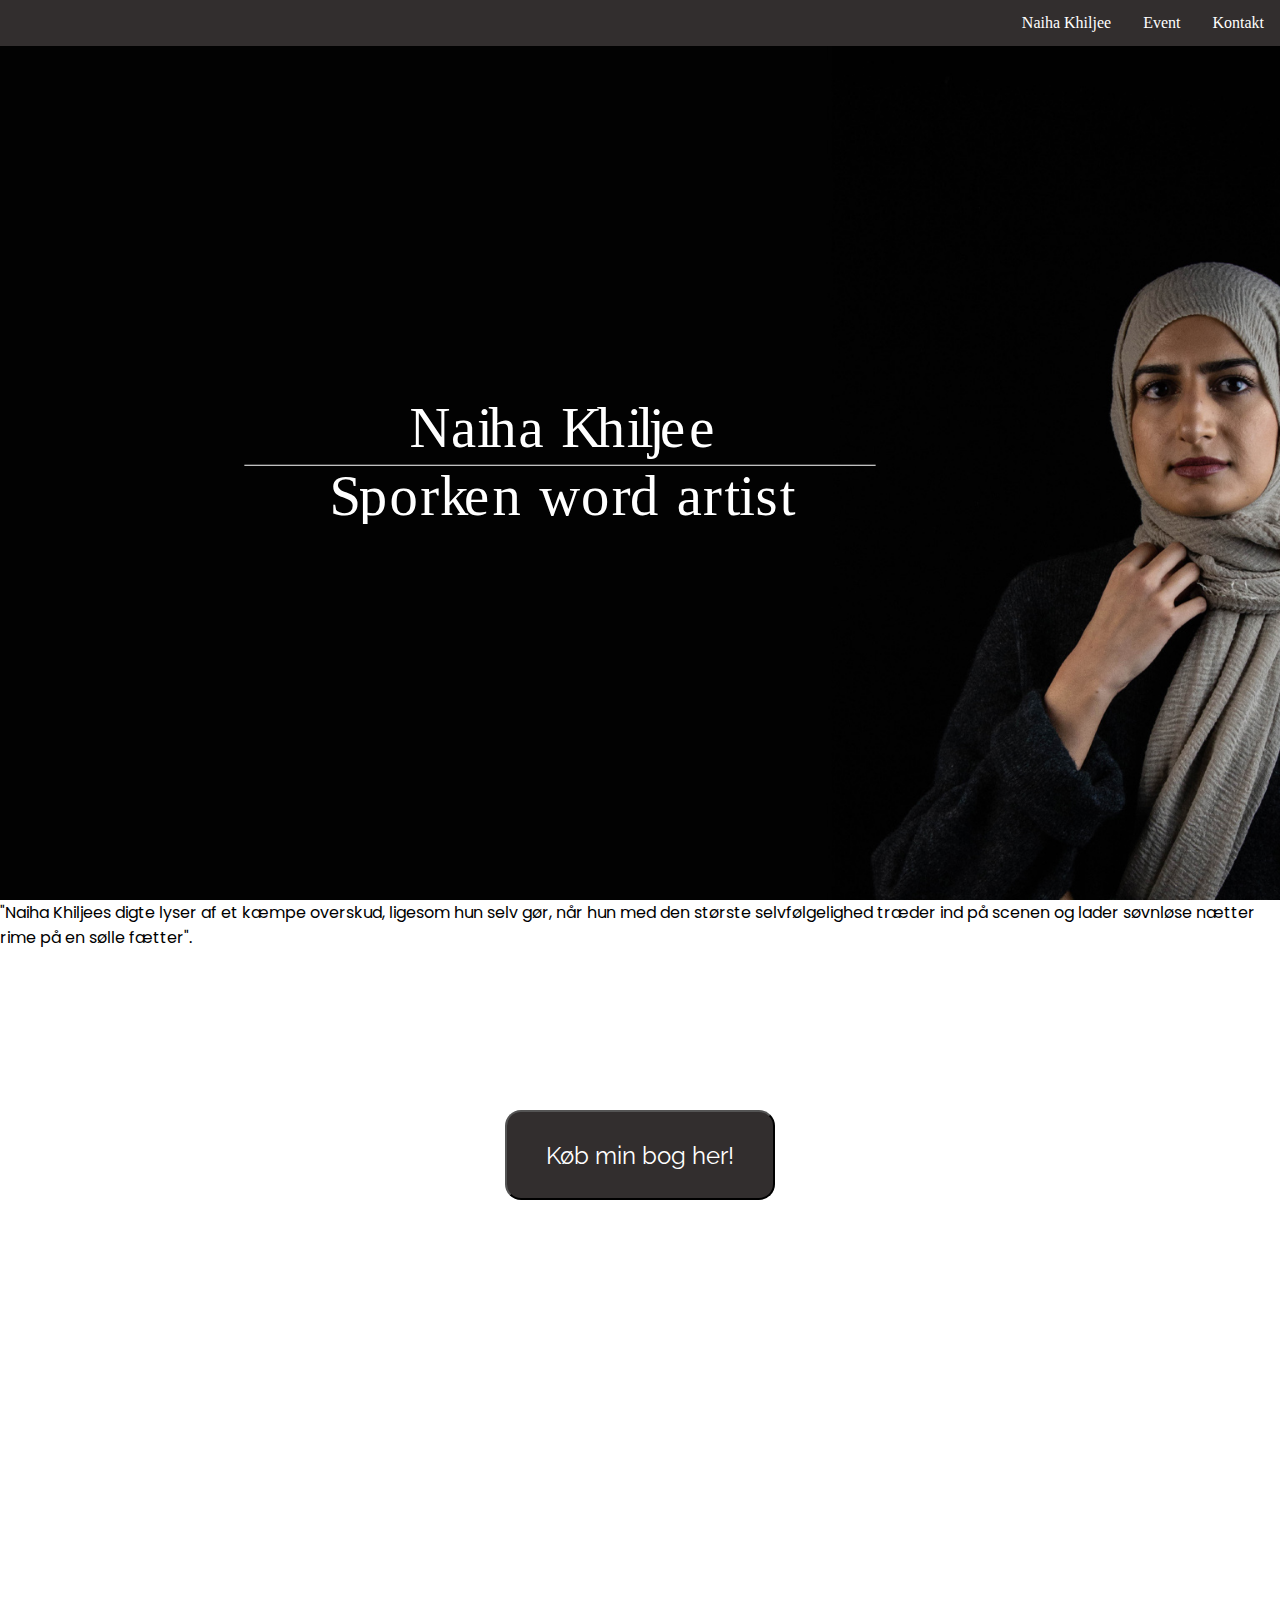
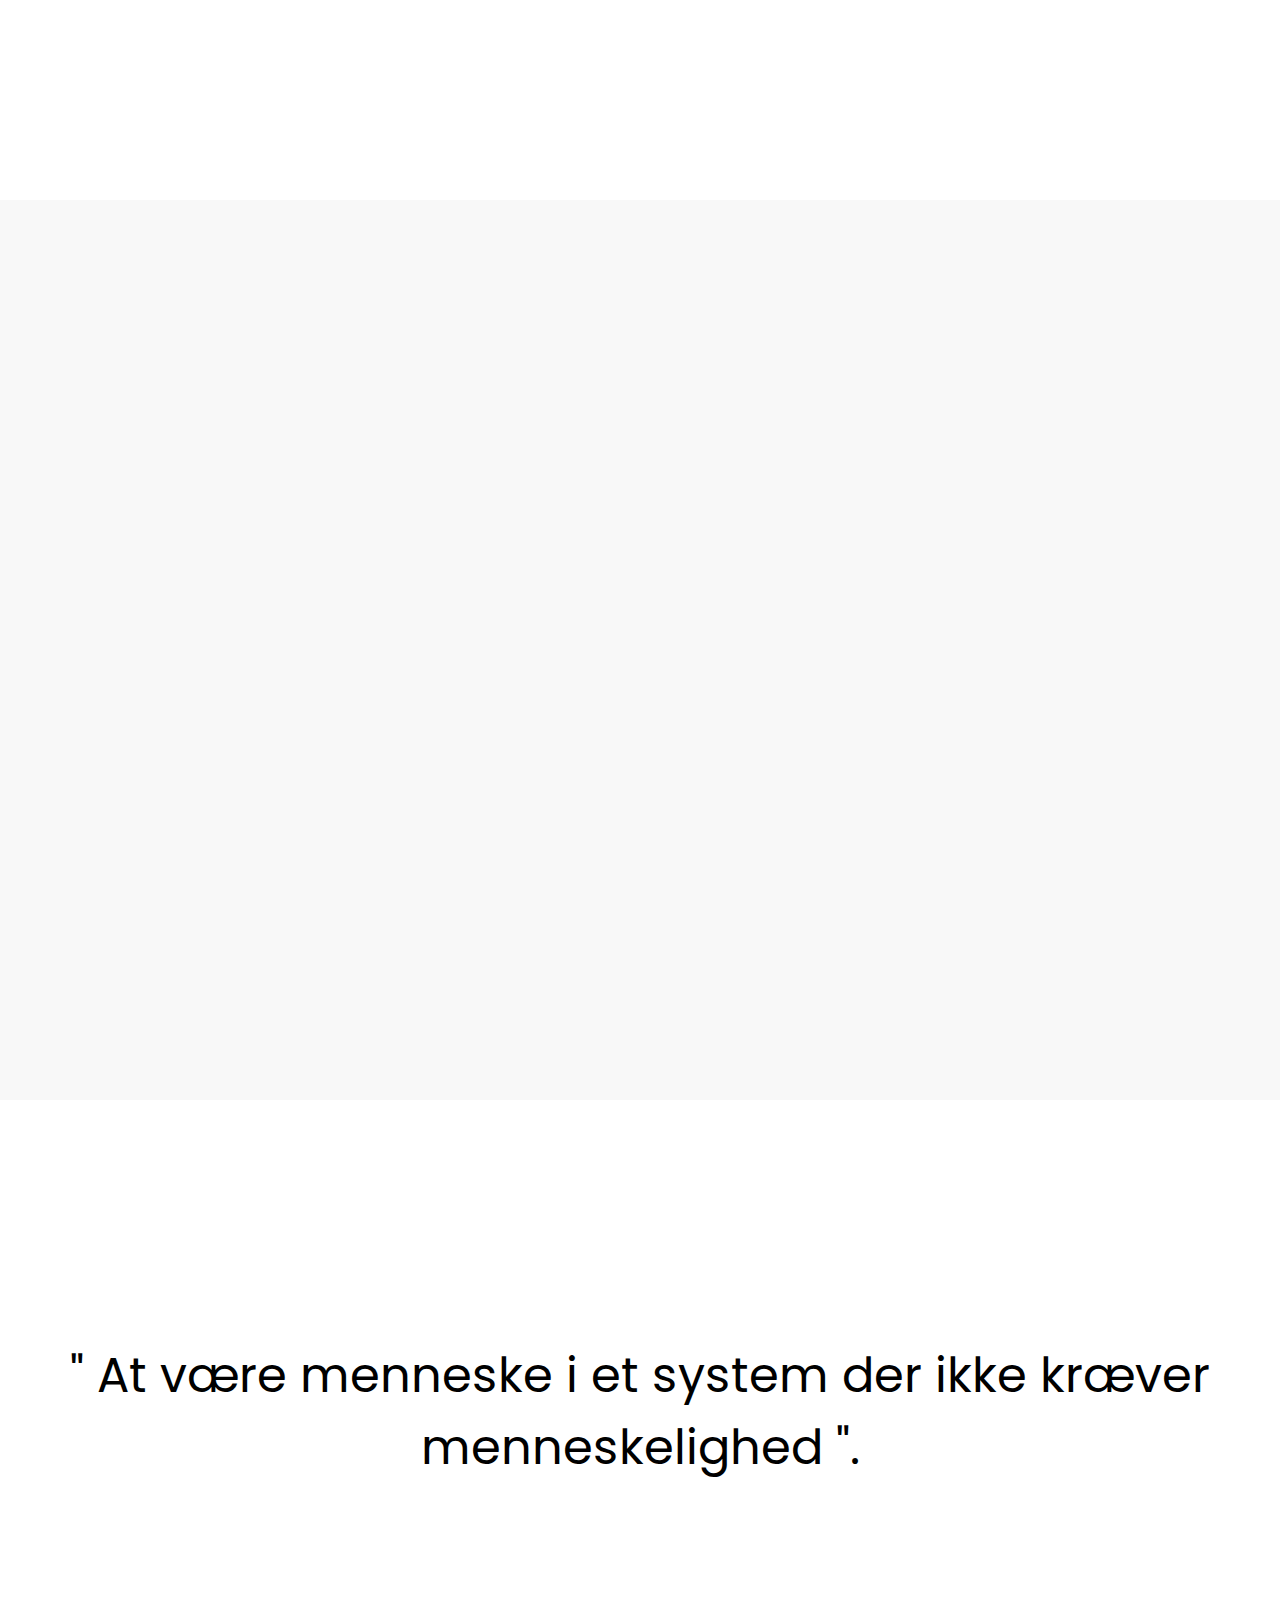
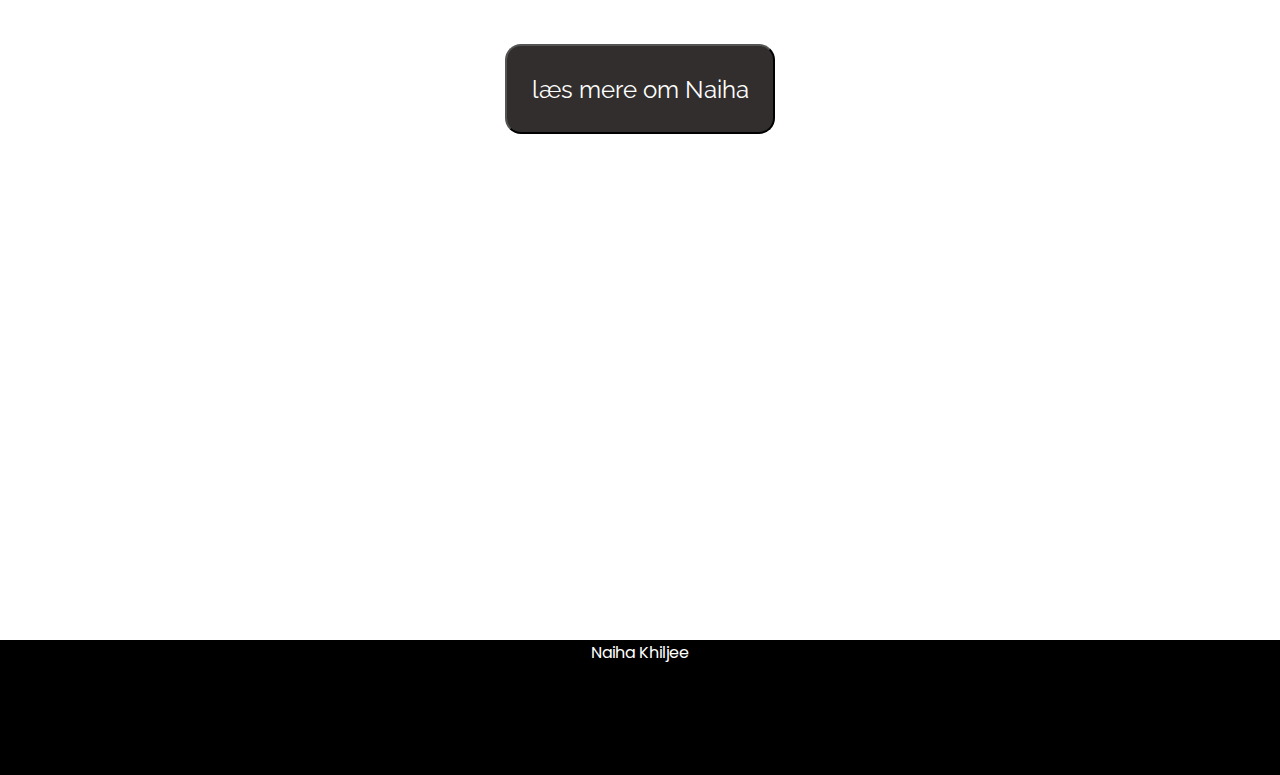
<file: index.html>
<!DOCTYPE html>
<html lang="">

<head>
    <meta charset="utf-8">
    <meta name="viewport" content="width=device-width, initial-scale=1.0">
    <title></title>
    <link rel="stylesheet" href="stylesheet.css">
    <link href="https://fonts.googleapis.com/css?family=Poppins|Raleway&display=swap" rel="stylesheet">


</head>

<body>

    <header>
        <nav>
            <ul>
                <li><a href="kontakt.html">Kontakt</a></li>
                <li><a href="event.html">Event</a></li>
                <li><a href="index.html">Naiha Khiljee</a></li>
            </ul>
        </nav>
    </header>


    <!-----------------------section 01----------------------->
    <section id="et">

        <img src="billeder/Artboard%202.svg">

    </section>

    <!-----------------------section 02----------------------->

    <section id="to">

        <div class="citat1">
            <p>"Naiha Khiljees digte lyser af et kæmpe overskud, ligesom hun selv gør, når hun med den største selvfølgelighed træder ind på scenen og lader søvnløse nætter rime på en sølle fætter".</p>
        </div>


        <div id="knap1" class="knap">
            <a href='#' target="_blank"><button>Køb min bog her!</button></a>
        </div>
    </section>

    <!-----------------------section 03----------------------->
    <section id="tre">
        <iframe width="560" height="315" src="https://www.youtube.com/embed/pGEcBBjvRlU" frameborder="0" allow="accelerometer; autoplay; encrypted-media; gyroscope; picture-in-picture" allowfullscreen></iframe>
    </section>
    <!-----------------------section 04----------------------->
    <section id="fire">
        <div class="citat">
            <p>" At være menneske i et system der ikke kræver menneskelighed ".</p>
            <div id="knap1" class="knap">
                <a href='https://www.arnoldbusck.dk/boeger/digte/kaere-soster/' target="_blank"><button>læs mere om Naiha</button></a>
            </div>
        </div>

    </section>
    <footer>
        <p>Naiha Khiljee</p>
    </footer>


    <script src="section1.js"></script>
</body></html>
</file>
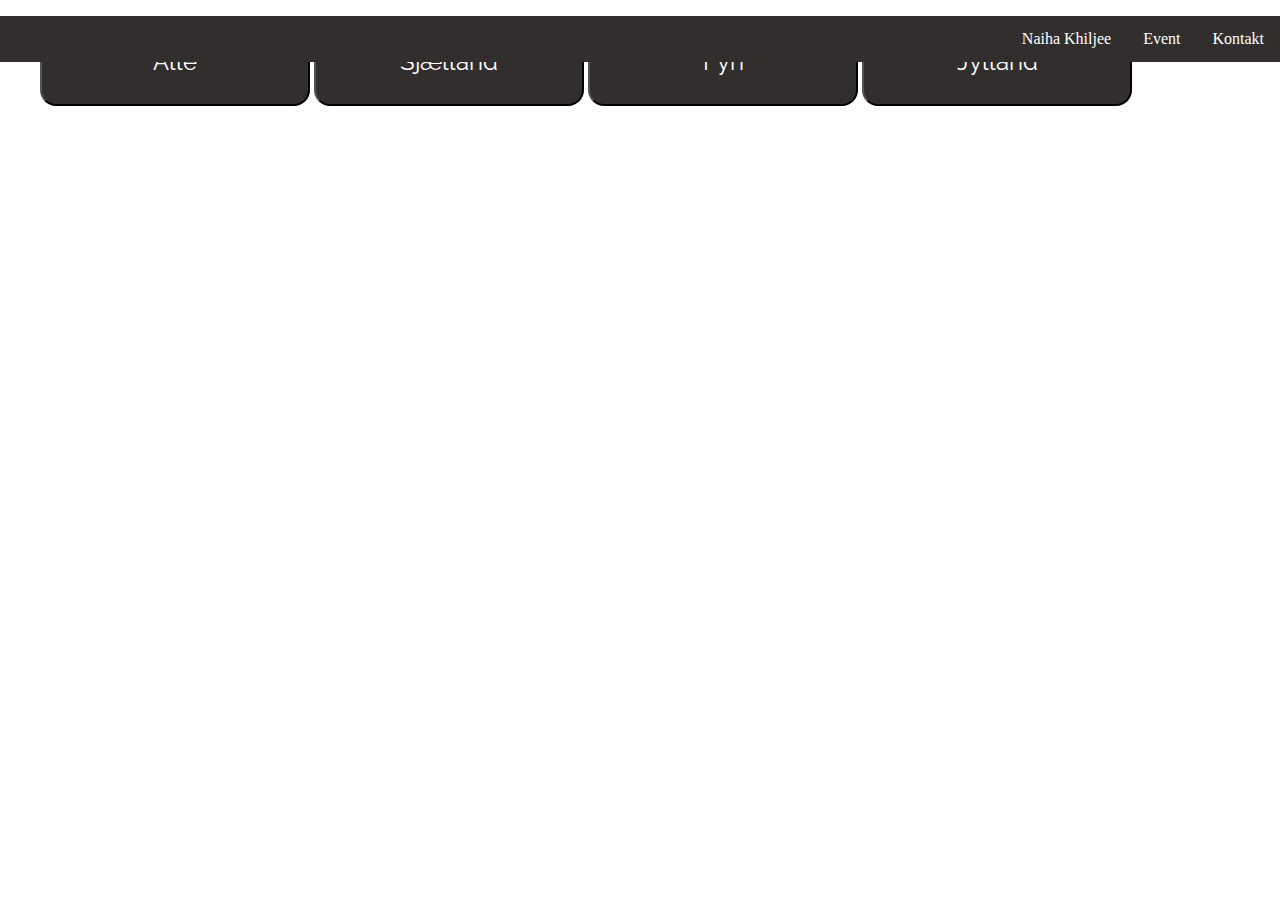
<file: event.html>
<!DOCTYPE html>
<html lang="">

<head>
    <meta charset="utf-8">
    <meta name="viewport" content="width=device-width, initial-scale=1.0">
    <title></title>
    <link rel="stylesheet" href="stylesheet.css">
    <link href="https://fonts.googleapis.com/css?family=Poppins|Raleway&display=swap" rel="stylesheet">

    <style>
        #liste {
            font-size: 10rem;
        }

    </style>
</head>

<body>

    <header>
        <nav>
            <ul>
                <li><a href="kontakt.html">Kontakt</a></li>
                <li><a href="event.html">Event</a></li>
                <li><a href="index.html">Naiha Khiljee</a></li>
            </ul>
        </nav>
    </header>



    <menu>
        <button class="filter valgt">Alle</button>
        <button class="filter">Sjælland</button>
        <button class="filter">Fyn</button>
        <button class="filter">Jylland</button>
    </menu>
    <main id="liste" class="eventkalender">



    </main>


    <template>
        <div class="kort">
            <h3 class="indhold">EventNavn</h3>

            <div class="image">
                <img id="falit" src="billeder/1.0.2.jpg" alt="#">
            </div>
            <ul class="detajler">
                <li class="detaljerSted">sted</li>
                <li class="detaljerAdresse">adresse</li>
                <li class="detaljerTid">tid</li>
                <li class="detaljerPris">pris</li>
            </ul>
            <div class="kortBeskrivelse"></div>
        </div>
    </template>
    <script src="events.js"></script>

</body>

</html>
</file>
<file: stylesheet.css>
html {
    height: 100%;
    position: relative;
}

body {
    margin: 0;
    padding: 0;
    height: 100%;
    position: relative;
}

p {
    margin: 0;
    font-size: 1rem;
    font-family: 'Poppins';

}

footer {
    display: inline-block;
    text-align: center;
    height: 15%;
    width: 100%;
    background-color: black;
    color: white;


}

iframe {
    width: 100%;
    height: 100%;
}

/*---------------menu--------------*/
nav {
    overflow: hidden;
    position: fixed;
    width: 100%;
    z-index: 2;
}

ul {
    list-style-type: none;
    margin: 0;
    padding: 0;
    overflow: hidden;
    background-color: #322E2E;
}

li {
    float: right;
}

li a {
    display: block;
    color: white;
    text-align: center;
    padding: 14px 16px;
    text-decoration: none;
}

li a:hover {
    background-color: #1A1515;
}

/*-------------------section generalt-----------------*/

section {
    display: block;
    background: #F8F8F8;
    height: 100%;
}

/*-------------------section 01-----------------*/
#et {
    background-image: url(billeder/1.0.2.jpg);
    background-size: cover;

}

#et img {
    display: block;
    z-index: 1;
    width: 40rem;
    position: relative;
    left: 15rem;
    top: 25rem;
    animation: fade ease 5s;
    -webkit-animation: fade ease 5s;
    -moz-animation: fade ease 5s;
    -o-animation: fade ease 5s;
    -ms-animation: fade ease 5s;
}


@keyframes fade {
    0% {
        opacity: 0;
    }

    100% {
        opacity: 1;
    }
}

@-moz-keyframes fade {
    0% {
        opacity: 0;
    }

    100% {
        opacity: 1;
    }
}

@-webkit-keyframes fade {
    0% {
        opacity: 0;
    }

    100% {
        opacity: 1;
    }
}

@-o-keyframes fade {
    0% {
        opacity: 0;
    }

    100% {
        opacity: 1;
    }
}

@-ms-keyframes fade {
    0% {
        opacity: 0;
    }

    100% {
        opacity: 1;
    }
}


/*-------------------section 02-----------------*/
#to {
    background-color: white;
    display: flex;
    flex-direction: column;


}

.citat p {
    margin: 15rem 4rem 0 4rem;
    font-size: 3rem;
    text-align: center;

}

.knap {
    display: flex;
    margin-top: 10rem;
    justify-content: center;
}

button {

    height: 10vh;
    width: 30vh;
    border-radius: 1rem;
    background-color: #322E2E;
    font-size: 1.5rem;
    font-family: 'Raleway';
    color: white;
    cursor: pointer;
}

button a:hover {
    background-color: #1A1515;
}

/*-------------------section 03(video)-----------------*/
#tre p {
    font-size: 20rem;
    text-align: center;
}

/*-------------------section 04-----------------*/
#fire {
    background-color: white;
}





/*--------------------event side--------------------*/
.eventkalender {

    display: grid;
    grid-template-columns: repeat(auto-fit, minmax(350px, 1fr));
    grid-gap: 2remm;
}

.grid .kort {
    position: relative;
    width 350px;
    margin: 0 auto;
    padding: 20px;
    box-sizing: border-box;
    text-align: center;

}

.kort {
    width: 4rem;
}
</file>
